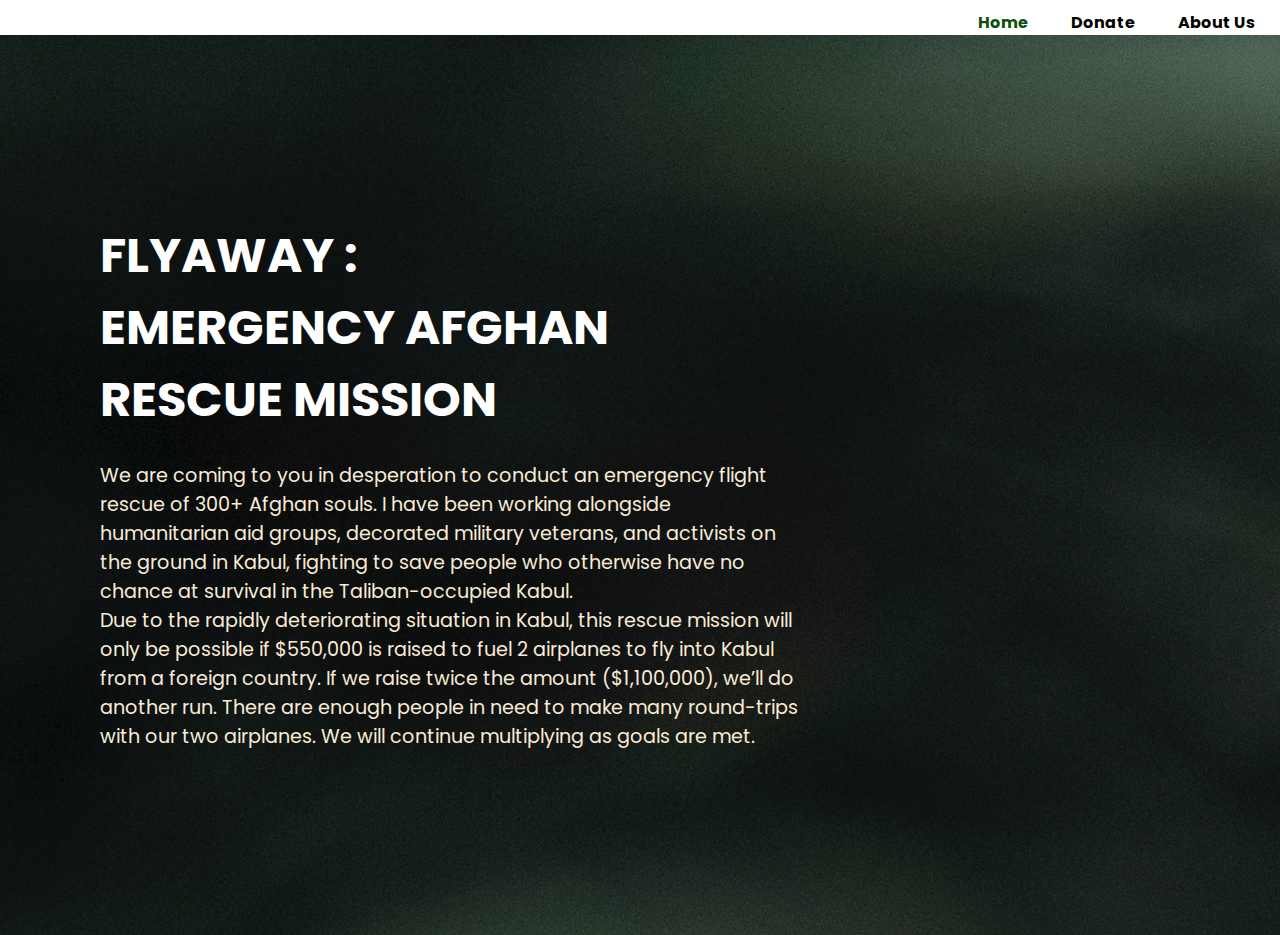
<file: index.html>
<!DOCTYPE html>
<html lang="en">
<head>
    <meta charset="UTF-8">
    <meta name="viewport" content="width=device-width, initial-scale=1.0">
    <title>Payment Gateway Integration</title>
    <link rel="stylesheet" href="BAnkCSS.css">
     
</head>
<body>
    <header>
        <div class="main">
            <ul>
                <li class="active"><a href="">Home</a></li>
                <li><a href="donate.html">Donate</a></li>
                <li><a href="about.html">About Us</a></li>
            
            </ul>
            
            
            </div>
        
        </header>
    <section>
        <div class="content">
            <h2>FLYAWAY : <br> EMERGENCY AFGHAN RESCUE MISSION</h2>
            <br>
            <p>We are coming to you in desperation to conduct an emergency flight rescue of 300+ Afghan souls. I have been working alongside humanitarian aid groups, decorated military veterans, and activists on the ground in Kabul, fighting to save people who otherwise have no chance at survival in the Taliban-occupied Kabul. 
                <br> Due to the rapidly deteriorating situation in Kabul, this rescue mission will only be possible if $550,000 is raised to fuel 2 airplanes to fly into Kabul from a foreign country.  If we raise twice the amount ($1,100,000), we’ll do another run. There are enough people in need to make many round-trips with our two airplanes. We will continue multiplying as goals are met. 
            </p>

        </div>
    </section>
</body>
</html>
</file>
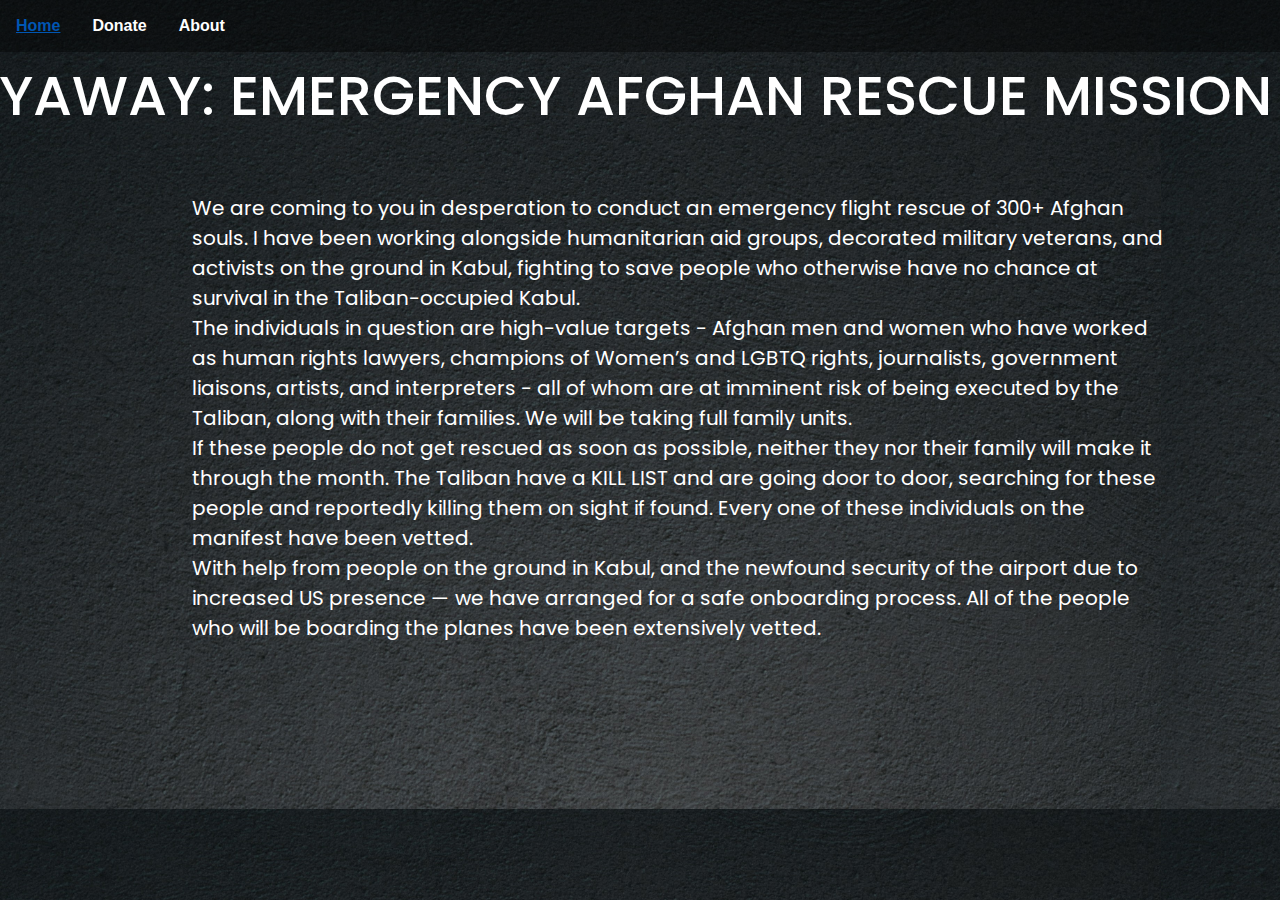
<file: about.html>
<!DOCTYPE html>
<html>
<head>
        <title> About  </title>
	<meta name="viewport" content="width=device-width, initial-scale=1">
        <link rel="stylesheet" href="https://maxcdn.bootstrapcdn.com/bootstrap/4.5.0/css/bootstrap.min.css">
        <link rel="stylesheet" href="CSSBANK.css">
</head>
<body>
 <ul>
         <li><b><a class ="active" href="index.html">Home</a></b></li>
      <li><b><a class ="active" href="donate.html">Donate</a></b></li>
     <li><b><a class="active" href="about.html">About</a></b></li>
</ul>
     <h1> FLYAWAY: EMERGENCY AFGHAN RESCUE MISSION</h1>
<p class="one">We are coming to you in desperation to conduct an emergency flight rescue of 300+ Afghan souls. I have been working alongside humanitarian aid groups, decorated military veterans, and activists on the ground in Kabul, fighting to save people who otherwise have no chance at survival in the Taliban-occupied Kabul.
<br>The individuals in question are high-value targets - Afghan men and women who have worked as human rights lawyers, champions of Women’s and LGBTQ rights, journalists, government liaisons, artists, and interpreters - all of whom are at imminent risk of being executed by the Taliban, along with their families. We will be taking full family units.
<br>If these people do not get rescued as soon as possible, neither they nor their family will make it through the month. The Taliban have a KILL LIST and are going door to door, searching for these people and reportedly killing them on sight if found. Every one of these individuals on the manifest have been vetted.
<br>With help from people on the ground in Kabul, and the newfound security of the airport due to increased US presence — we have arranged for a safe onboarding process. All of the people who will be boarding the planes have been extensively vetted.</p>
   
    </body>
</html>
</file>
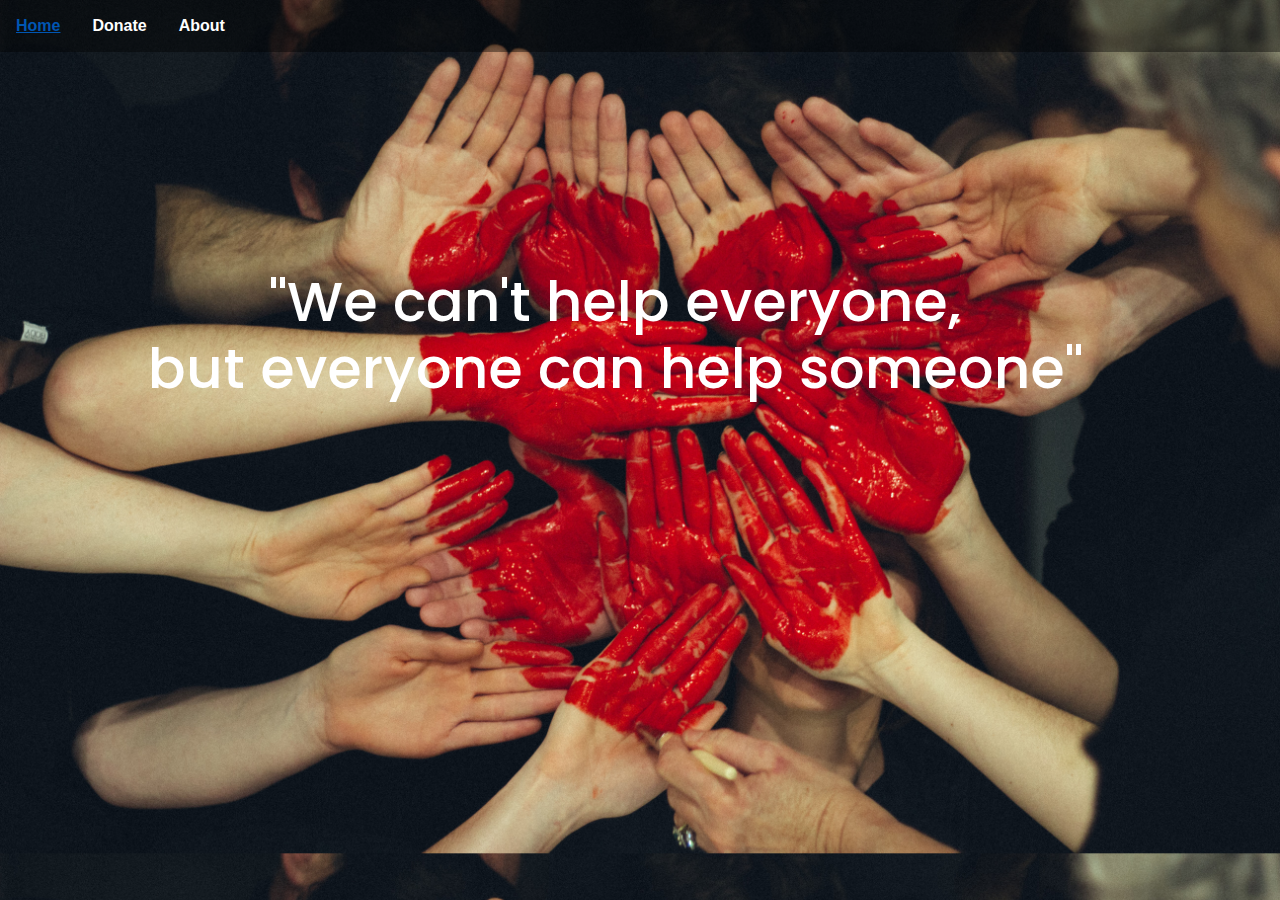
<file: donate.html>
<!DOCTYPE html>
<html>

<head>
        <title> PAYMENT GATEWAY </title>
        <meta name="viewport" content="width=device-width, initial-scale=1">
        <link rel="stylesheet" href="https://maxcdn.bootstrapcdn.com/bootstrap/4.5.0/css/bootstrap.min.css">
        <link rel="stylesheet" href="CSSBANK1.css">
</head>

<body>

        <ul>
                <li><b><a class="active" href="index.html">Home</a></b></li>
                <li><b><a class="active" href="donate.html">Donate</a></b></li>
                <li><b><a class="active" href="about.html">About</a></b></li>
        </ul>

        <div class="container"><i class="bars" style="color: #fff;font-size: 350%;"> </i>
                <div class="paymentbox">
                        <h2>"We can't help everyone, <br>but everyone can help someone"</h2>
                        <div class="razorpay-embed-btn" data-url="https://pages.razorpay.com/pl_HnRI2TR2ymD4uP/view" data-text="Pay Now" data-color="#528FF0" data-size="large">
                                <script>
                                  (function(){
                                    var d=document; var x=!d.getElementById('razorpay-embed-btn-js')
                                    if(x){ var s=d.createElement('script'); s.defer=!0;s.id='razorpay-embed-btn-js';
                                    s.src='https://cdn.razorpay.com/static/embed_btn/bundle.js';d.body.appendChild(s);} else{var rzp=window['__rzp__'];
                                    rzp && rzp.init && rzp.init()}})();
                                </script>
                              </div>
                                  
                                  
                </div>
        </div>
</body>

</html>
</div>

</div>
</body>

</html>
</file>
<file: BAnkCSS.css>
@import url(https://fonts.googleapis.com/css?family=Poppins:100,100italic,200,200italic,300,300italic,regular,italic,500,500italic,600,600italic,700,700italic,800,800italic,900,900italic);
*{
    margin:0;
    padding:0;
    font-family: 'Poppins',fantasy;
}

ul{
    font-family: 'Poppins',fantasy;
    font-weight: bolder;
    float: right;
    list-style-type: none;
    margin-top: 10px;
    margin-right: 5px;
}

ul li{
    display: inline-block;
}
ul li a{
    text-decoration: none;
    color: black;
    padding: 0px 20px 50px ;
    border: 0px solid  #318532 ;
    transition: 0.6s ease;
    
}
ul li a:hover{
   /* background-color: darkcyan;*/
    color:  #0a520b ;
}
ul li.active a{
    /*background-clip: darkcyan;*/
    color: #0a520b;
}
section{
    position:relative;
    width:100%;
    height:100vh;
    display:flex;
    justify-content: space-between;
    align-items: center;
    padding:100px;
    box-sizing: border-box;
    background-image: url(img3.jpg);
    background-repeat:repeat;
   background:linear-gradient(180deg, #0081ff, #ff137d), 
}
section .content{
    max-width:700px;
}
section .content h2{
    font-size: 3em;
    color:white;
}
section .content p{
    font-size: 1.2em;
    color:antiquewhite;
    font-family:inherit;
}
section img{
    background-size: cover;
    background-position: center;
    position:relative;
    max-width:350px;
    z-index:1;
    border-radius:250px;
    -webkit-border-radius:250px;
    -moz-border-radius:250px;
    -ms-border-radius:250px;
    -o-border-radius:250px;
}
section img:hover{
    filter:grayscale(100%);
    -webkit-filter:grayscale(100%);
}
p.one{
    text-align:center;
    font-size:20px;
    font-family:'Poppins',fantasy;
    background-color:(0,0,0,0.6);
    padding-top: 100px;
    padding-right:20px;
    margin-left:30%;
    margin-top:5%;
    padding-top: 0px;
    padding-bottom: 50px;
    height: 600px;
    width: 500px;
    color: #fff;
}
h1{
    text-align:center; 
    text-decoration: underline;
    font-size:60px;
    color:white;
    text-shadow: 5px 2px 5px black; 
    font-family:sans-serif;
}
</file>
<file: CSSBANK.css>
@import url(https://fonts.googleapis.com/css?family=Poppins:100,100italic,200,200italic,300,300italic,regular,italic,500,500italic,600,600italic,700,700italic,800,800italic,900,900italic);
body{
    margin: 0;
    padding: 0;
    background: linear-gradient(rgb(0,0,0,0.2),rgb(0,0,0,0.2));
    background-image: url('img2.jpg');
    background-size:contain;
    background-repeat:repeat;
    max-width:100%;height:auto;
}


ul{ 
    list-style-type: none;
    margin: 0;
    padding:0;
    overflow: hidden;
    background-color:rgba(0, 0, 0, 0.4);
   
}
li {
    float: left;
}
li a {
    display: block;
    color:white;
    text-align: center;
    padding: 14px 16px;
    text-decoration: none;
}

p.one{
    text-align:left;
    font-size:20px;
    font-family:'Poppins';
    background-color:(0,0,0,0.6);
    padding-top: 80px;
    padding-right:20px;
    margin-left:15%;
    margin-top:5%;
    padding-top: 0px;
    padding-bottom: 50px;
    height: 600px;
    width: 1000px;
    color: #fff;
}
p.two{
    text-align:center;
    font-size:40px;
    background-color:black;
    margin-top:5%;
    color:white;
    height: 100px;
    width: 800px;
    opacity:0.6;
    margin-left:23%;
    border-radius:20px;
}
h1{ 
    font-size: 350%;
    text-align: center;
    margin-left: -5%;
    color:white;
    padding-top: 10px;
    font-family: 'Poppins', fantasy;
}
p{
    font-size: 200%;
    text-align: center;
    color:white;
    padding-top: 20px;
    font-family:'Trebuchet MS', sans-serif;
}
.button{
    display: inline-block;
    border-radius: 50px;
    background-color: white;
    border: none;
    color: black;
    opacity:1;
    text-align: center;
    font-size: 20px;
    margin-right: 2%;
    padding: 10px 30px;
    width: 150px;
    transition: all 0.5s;
    cursor: pointer;
    text-shadow: 2px 2px 4px #000000;
    position:absolute;
    top:400px;
    left:45%;
}
.button span {
    cursor: pointer;
    display: inline-block;
    position: relative;
    transition: 0.5s;
}
.button span:after {
    content: '\00bb';
    position: absolute;
    opacity: 0;
    transition: 0.5s;
}

.button:hover span {
    padding-right: 25px;
}
.button:hover span:after {
    opacity: 1;
    right: 0;
}
.paymentbox {
    background-color: rgb(0,0,0,0.4);
    border-radius: 50px;
    padding-top: 100px;
    padding-bottom: 50px;
    text-align: center;
    color: #fff;
    margin: 5%;
 }
.paymentbox h2{
    text-align: center;
    font-size: 100%;
}
.paymentbox .user{
    margin-bottom: 50px;
}
</file>
<file: CSSBANK1.css>
@import url(https://fonts.googleapis.com/css?family=Poppins:100,100italic,200,200italic,300,300italic,regular,italic,500,500italic,600,600italic,700,700italic,800,800italic,900,900italic);
body{
    margin: 0;
    padding: 0;
    background: linear-gradient(rgb(0,0,0,0.2),rgb(0,0,0,0.2));
    background-image: url('img4.jpg');
    background-clip: padding-box;
    background-repeat: repeat;
    background-size:cover;
    max-width:100%;height:auto;
}
ul{ 
    list-style-type: none;
    margin: 0;
    padding:0;
    overflow: hidden;
    background-color:rgba(0, 0, 0, 0.4);
   
}
li {
    float: left;
}
li a {
    display: block;
    color:white;
    text-align: center;
    padding: 14px 16px;
    text-decoration: none;
}

.paymentbox {
   /* background-color: rgb(0,0,0,0.4);
    border-radius: 50px;*/
    padding-top: 150px;
    padding-bottom: 50px;
    text-align: center;
    color: #fff;
    margin: 5%;
 }
.paymentbox h2{
    text-align: center;
    font-size: 350%;
    font-family: 'Poppins',sans-serif;
    color: #fff;
}
.paymentbox .user{
    margin-bottom: 0px;
}  
h2{
 font-size: 350%;
    text-align: center;
    margin-left: -5%;
    color:white;
    padding-top: 10px;
    font-family: 'Poppins', fantasy;


}
</file>
